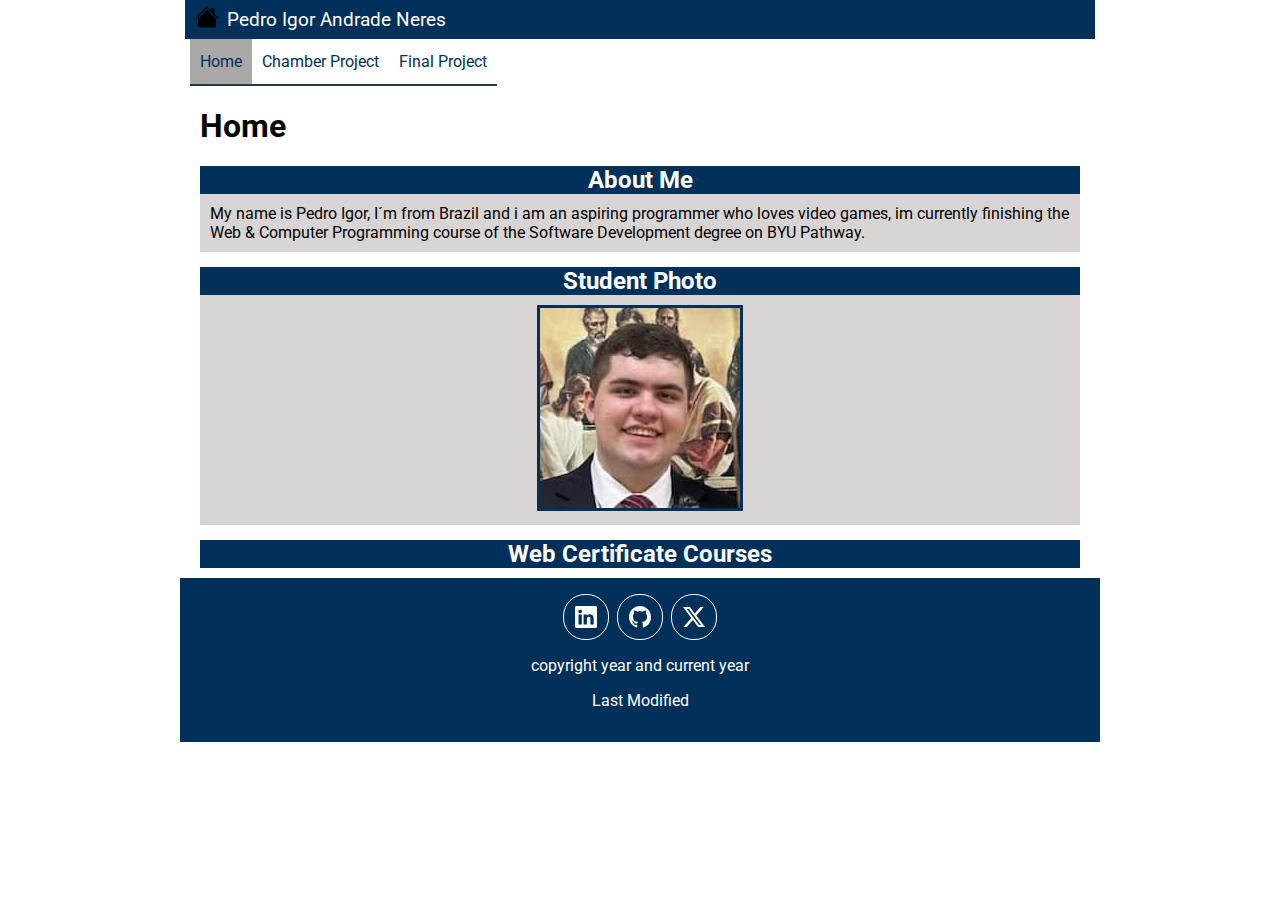
<file: index.html>
<!DOCTYPE html>
<html lang="en">
<head>
    <meta charset="UTF-8">
    <meta name="viewport" content="width=device-width, initial-scale=1.0">
    <link rel="stylesheet" href="styles/small.css">
    <link rel="stylesheet" href="styles/larger.css">
    <script src="scripts/navigation.js" defer></script>
    <title>Home Page</title>
    <meta name="description" content="WDD231 | Web Frontend Development I | Course Home Page">
    <meta name="author" content="Pedro Igor Andrade Neres">
    <link rel="preconnect" href="https://fonts.googleapis.com">
    <link rel="preconnect" href="https://fonts.gstatic.com" crossorigin>
    <link href="https://fonts.googleapis.com/css2?family=Roboto&display=swap" rel="stylesheet">
</head>
<body>
    <header>
        <img src="images/house-logo.svg" alt="House Logo" width="500" height="500">
        <span>Pedro Igor Andrade Neres</span>
        <button id="ham-btn" class="hamburger"></button>
    </header>
    <nav id="nav-bar" class="navigation">
        <ul>
            <li class="current"><a href="#">Home</a></li>
            <li><a href="#">Chamber Project</a></li>
            <li><a href="#">Final Project</a></li>
        </ul>
    </nav>
    <main>
        <h1>Home</h1>
        <section class="about">
            <h2>About Me</h2>
            <p>My name is Pedro Igor, I´m from Brazil and i am an aspiring programmer who loves video games, im currently finishing the
            Web & Computer Programming course of the Software Development degree on BYU Pathway.</p>
        </section>
        <section class="student-photo">
            <h2>Student Photo</h2>
            <div>
            <img src="images/profile.webp" alt="Student Photo" width="200" height="200">
            </div>
        </section>
        <section class="courses">
            <h2>Web Certificate Courses</h2>
        </section>
    </main>
    <footer>
        <div class="social">
            <a href="https://www.linkedin.com/" target="_blank"><img src="images/linkedin.svg" alt="Linkedin logo" width="16" height="16"></a>
            <a href="https://github.com/Igor2games" target="_blank"><img src="images/github.svg" alt="github logo" width="16" height="16"></a>
            <a href="https://x.com/" target="_blank"><img src="images/twitter-x.svg" alt="Twitter X" width="16" height="16"></a>
        </div>
        <p>copyright year and current year</p>
        <p>Last Modified</p>
    </footer>
</body>
</html>
</file>
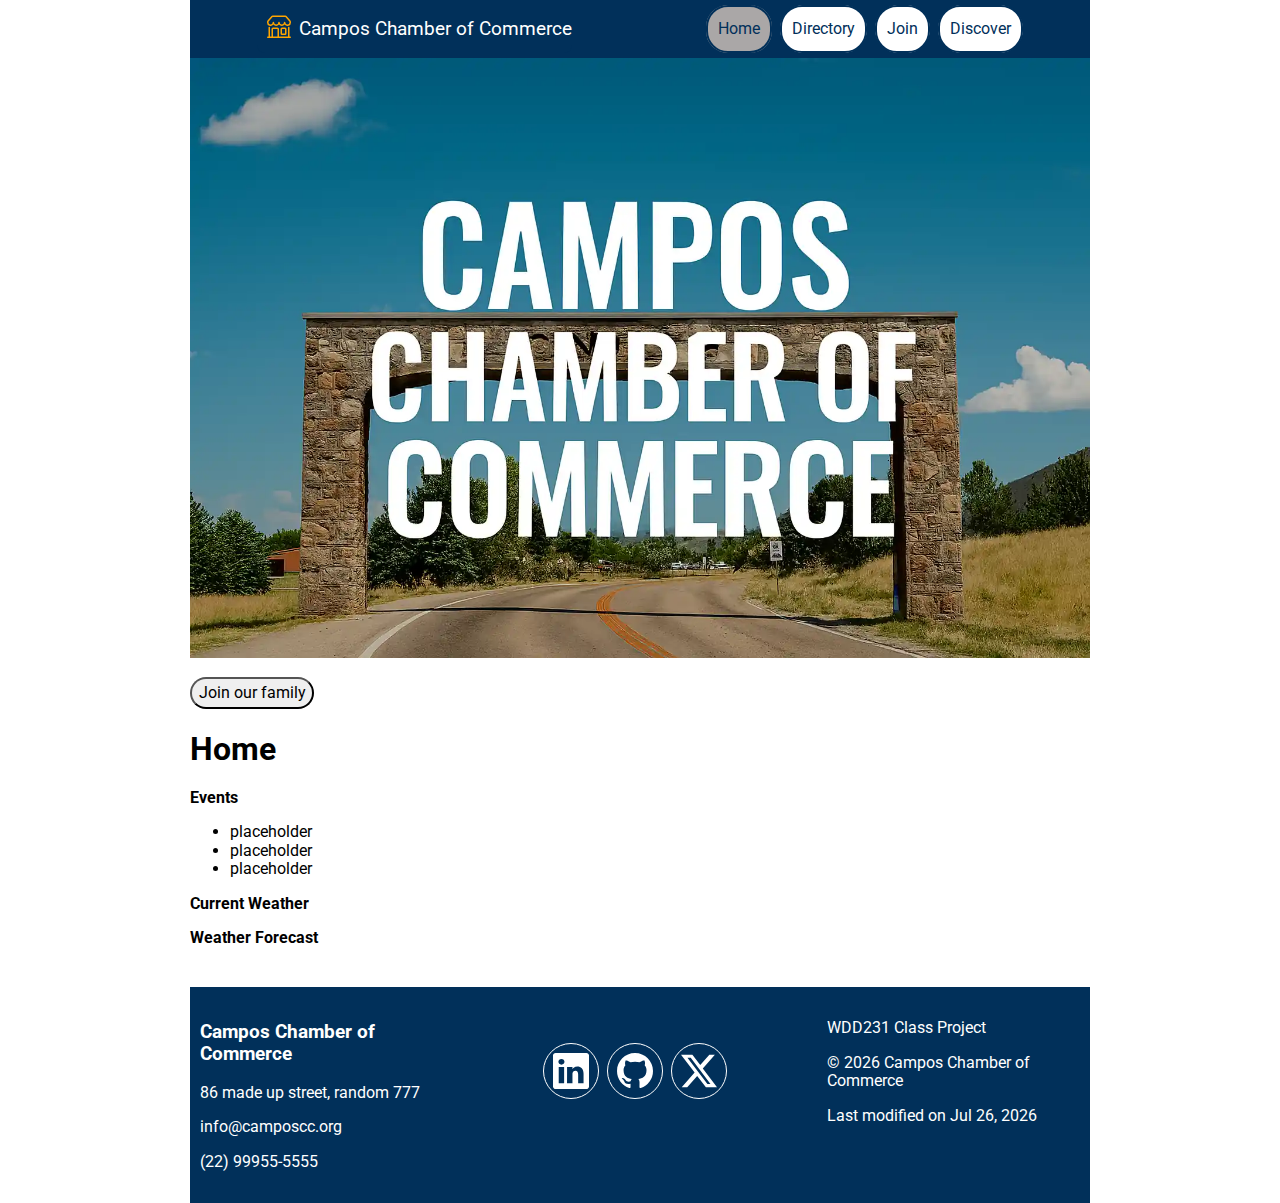
<file: chamber/index.html>
<!DOCTYPE html>
<html lang="en">

<head>
    <meta charset="UTF-8">
    <meta name="viewport" content="width=device-width, initial-scale=1.0">
    <link rel="stylesheet" href="styles/normalize.css">
    <link rel="stylesheet" href="styles/small.css">
    <link rel="stylesheet" href="styles/larger.css">
    <link rel="icon" href="images/favicon.ico">
    <script src="scripts/navigation.js" defer></script>
    <script src="scripts/getdates.js" defer></script>
    <script src="scripts/members.js" defer></script>
    <title>Campos Chamber of Commerce Home</title>
    <meta name="description" content="WDD231 | Web Frontend Development I | Chamber Home Page">
    <meta name="author" content="Pedro Igor Andrade Neres">
    <link rel="preconnect" href="https://fonts.googleapis.com">
    <link rel="preconnect" href="https://fonts.gstatic.com" crossorigin>
    <link href="https://fonts.googleapis.com/css2?family=Roboto&display=swap" rel="stylesheet">
    <meta property="og:title" content="Campos Chamber Home Page">
    <meta property="og:description" content="The Chamber Home Page for the WDD 231 Course.">
    <meta property="og:image" content="https://Igor2games.github.io/wdd231/chamber/images/sharing-logo.webp">
    <meta property="og:url" content="https://igor2games.github.io/wdd231/index.html">
</head>

<body>
    <div class="large-header">
    <header>
        <img src="images/shop.svg" alt="House Logo" width="500" height="500">
        <span>Campos Chamber of Commerce</span>
        <button id="ham-btn" class="hamburger"></button>
    </header>
    <nav id="nav-bar" class="navigation">
        <ul>
            <li class="current"><a href="#">Home</a></li>
            <li class><a href="#">Directory</a></li>
            <li><a href="#">Join</a></li>
            <li><a href="#">Discover</a></li>
        </ul>
    </nav>
    </div>
    <main class="home-main">
        <img class="hero" src="images/hero.webp" alt="Hero Image">
        <button id="join" class="join">Join our family <a href="join.html"></a></button>
        <h1>Home</h1>
        <div class="home-grid1">
            <div class="events">
                <h2>Events</h2>
                <ul class="events">
                    <li>placeholder</li>
                    <li>placeholder</li>
                    <li>placeholder</li>
                </ul>
            </div>
            <div class="current-weather">
                <h2>Current Weather</h2>
                <p id="temp"></p>
                <p id="weather"></p>
                <p id="high"></p>
                <p id="low"></p>
                <p id="humidity"></p>
                <p id="sunrise"></p>
                <p id="sunset"></p>
            </div>
            <div class="weather-forecast">
                <h2>Weather Forecast</h2>
                <p id="today"></p>
                <p id="tommorow"></p>
                <p id="after"></p>
            </div>   
        </div>
        <article id="business-cards" class="business-grid"></article>
    </main>
    <footer>
        <div>
            <h3>Campos Chamber of Commerce</h3>
            <p>86 made up street, random 777</p>
            <p>info@camposcc.org</p>
            <p>(22) 99955-5555</p>
        </div>
        <div class="social">
            <a href="https://www.linkedin.com/" target="_blank"><img src="images/linkedin.svg" alt="Linkedin logo"
                    width="16" height="16"></a>
            <a href="https://github.com/Igor2games" target="_blank"><img src="images/github.svg" alt="github logo"
                    width="16" height="16"></a>
            <a href="https://x.com/" target="_blank"><img src="images/twitter-x.svg" alt="Twitter X" width="16"
                    height="16"></a>
        </div>
        <div>
            <p>WDD231 Class Project</p>
            <p> &copy; <span id="currentyear"></span> Campos Chamber of Commerce</p>
            <p id="lastModified"></p>
        </div>    
    </footer>
</body>

</html>
</file>
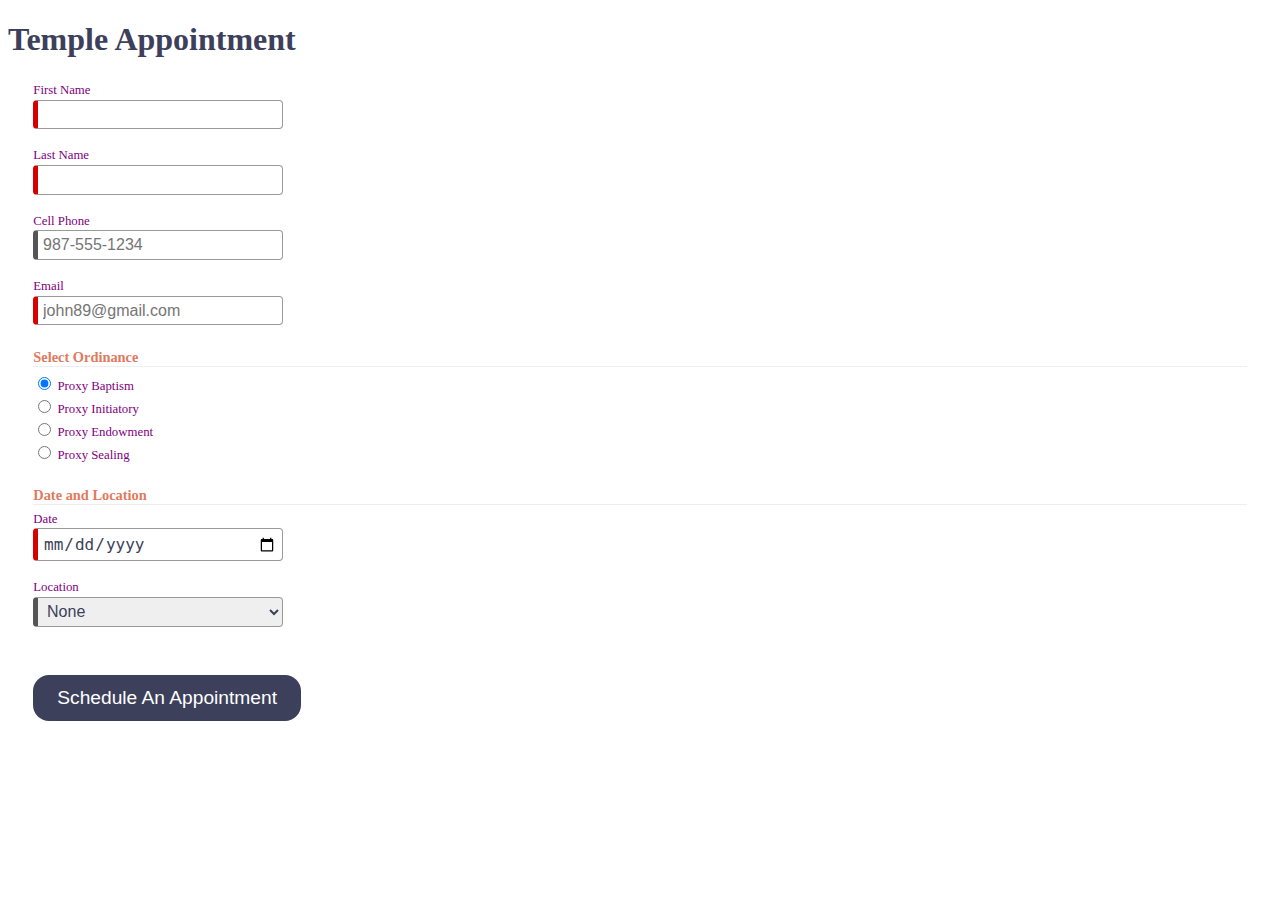
<file: startHere/index.html>
<!DOCTYPE html>
<html lang="en">

<head>
  <meta charset="UTF-8">
  <meta name="viewport" content="width=device-width, initial-scale=1.0">
  <meta name="description" content="Web Lab Start File">
  <meta name="author" content="Paul Cheney">

  <link rel="stylesheet" href="styles/small.css">
  <link rel="stylesheet" href="styles/large.css">

  <title>Web Lab Start File</title>
</head>

<body>

  <main>
    <h1>Temple Appointment</h1>

    <form method="GET" action="thanks.html" class="designOne">
      <label>First Name <input type="text" name="first" required autocomplete="given-name" title="Your First Name"></label>
        <label>Last Name <input type="text" name="last" required autocomplete="family-name" title="Your Last Name"></label>
        <label>Cell Phone <input type="tel" name="phone"  autocomplete="tel" title="A Phone Number with dashes" placeholder="987-555-1234" ></label>
        <label>Email <input type="email" name="email" required placeholder="john89@gmail.com"  title="Your Email" autocomplete="email"></label>
  

        <h3>Select Ordinance</h3>
        <label><input type="radio" name="ordinance" value="Baptism" checked> Proxy Baptism</label>
        <label><input type="radio" name="ordinance" value="Initiatory"> Proxy Initiatory</label>
        <label><input type="radio" name="ordinance" value="Endowment"> Proxy Endowment</label>
        <label><input type="radio" name="ordinance" value="Sealing"> Proxy Sealing</label>

        
        <h3>Date and Location</h3>
        <label>Date <input type="date" name="date" required></label>

        <label>Location
          <select name="location" required>
            <option value="">None</option>
            <option value="Payson">Payson</option>
            <option value="Orem">Orem</option>
            <option value="Provo City Center">Provo City Center</option>
        </label>

        <input type="submit" value="Schedule An Appointment">
    </form>

    
  </main>

</body>
</html>
</file>
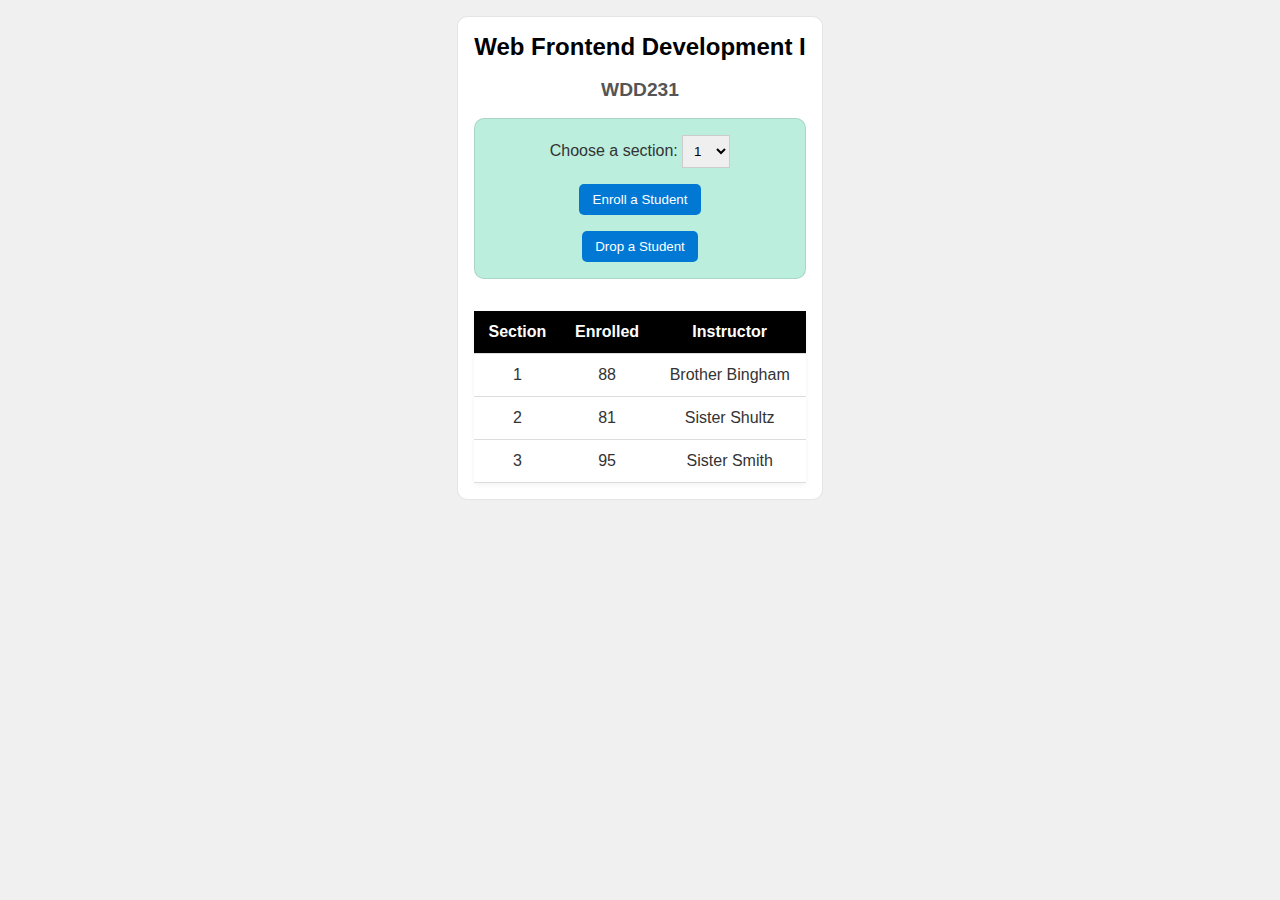
<file: modules.html>
<!DOCTYPE html>
<html lang="en">

<head>
    <meta charset="UTF-8">
    <meta name="viewport" content="width=device-width, initial-scale=1.0">
    <title>Modules Example: Course and Sections</title>
    <link rel="stylesheet" href="styles/modules.css">
    <script type="module" src="scripts/modules.mjs"></script>
</head>

<body>
    <main>
        <h1 id="courseName"></h1>
        <h2 id="courseCode"></h2>

        <div id="enrollment">
            <label for="sectionNumber">Choose a section:</label>
            <select id="sectionNumber">
                <option value="0" disabled selected>--</option>
            </select>
            <button id="enrollStudent">Enroll a Student</button>
            <button id="dropStudent">Drop a Student</button>
        </div>

        <table>
            <thead>
                <tr>
                    <th>Section</th>
                    <th>Enrolled</th>
                    <th>Instructor</th>
                </tr>
            </thead>
            <tbody id="sections"></tbody>
        </table>
    </main>
</body>

</html>
</file>
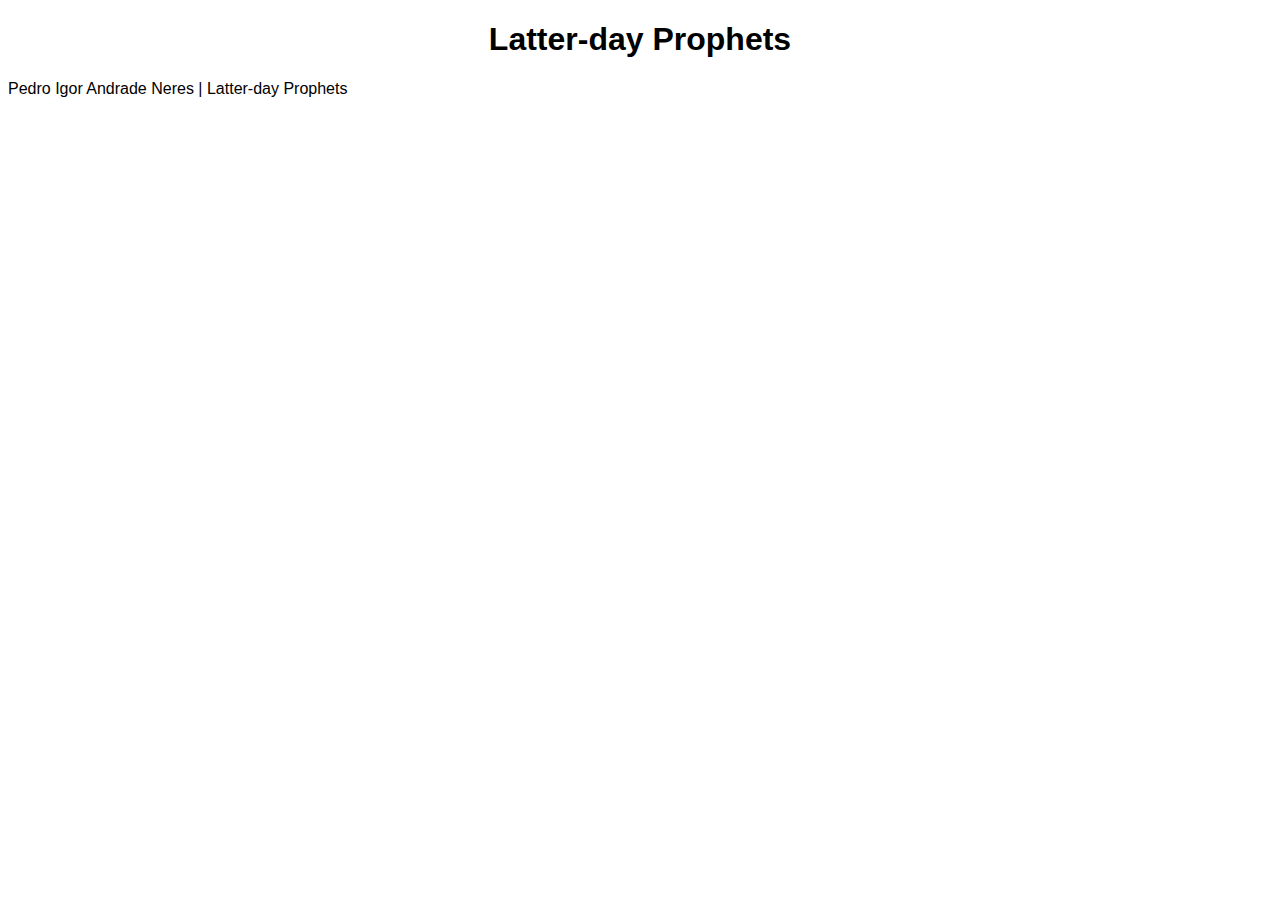
<file: prophets.html>
<!DOCTYPE html>
<html lang="en">
<head>
    <meta charset="UTF-8">
    <meta name="viewport" content="width=device-width, initial-scale=1.0">
    <link rel="stylesheet" href="styles/prophets.css">
    <script src="scripts/prophets.js" defer></script>
    <title>Prophets</title>
</head>
<body>
    <header>
        <h1>Latter-day Prophets</h1>
    </header>
    <main>
        <div id="cards"></div>
    </main>
    <footer>
        Pedro Igor Andrade Neres | Latter-day Prophets
    </footer>
</body>
</html>
</file>
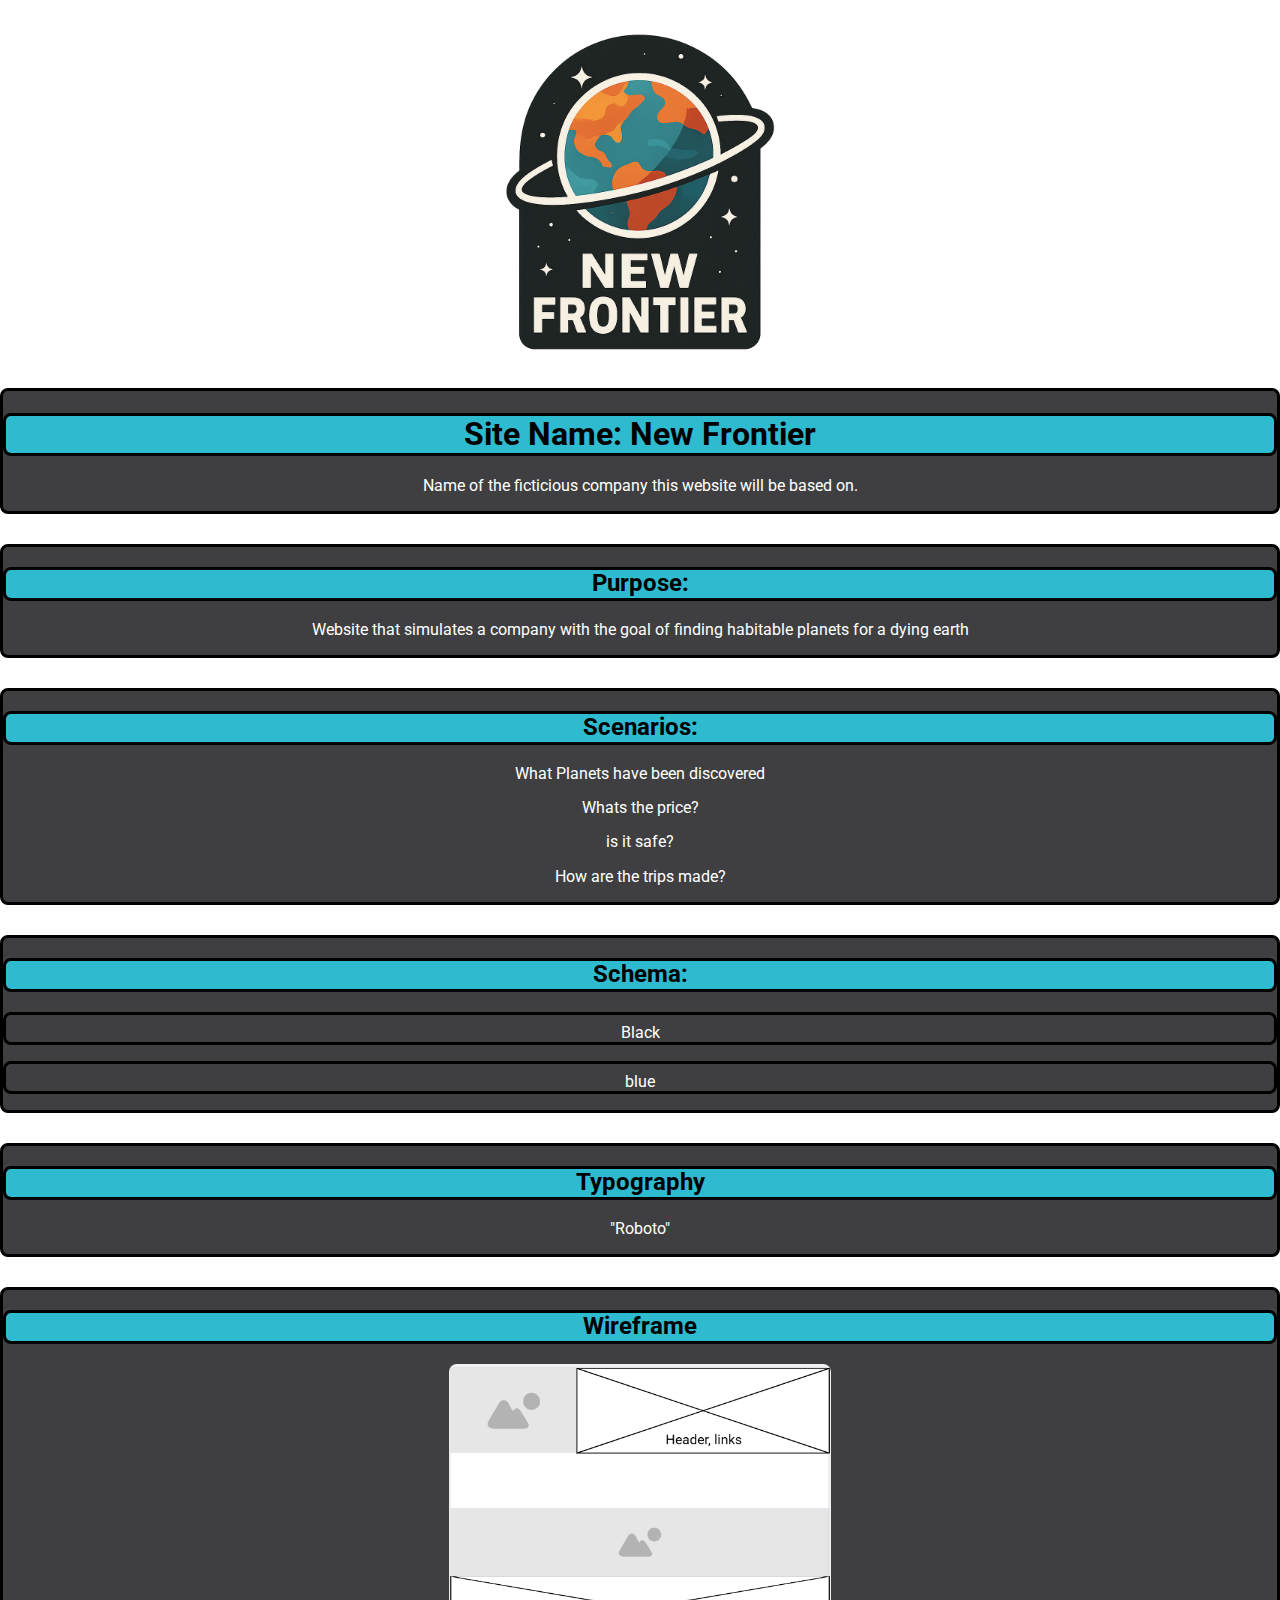
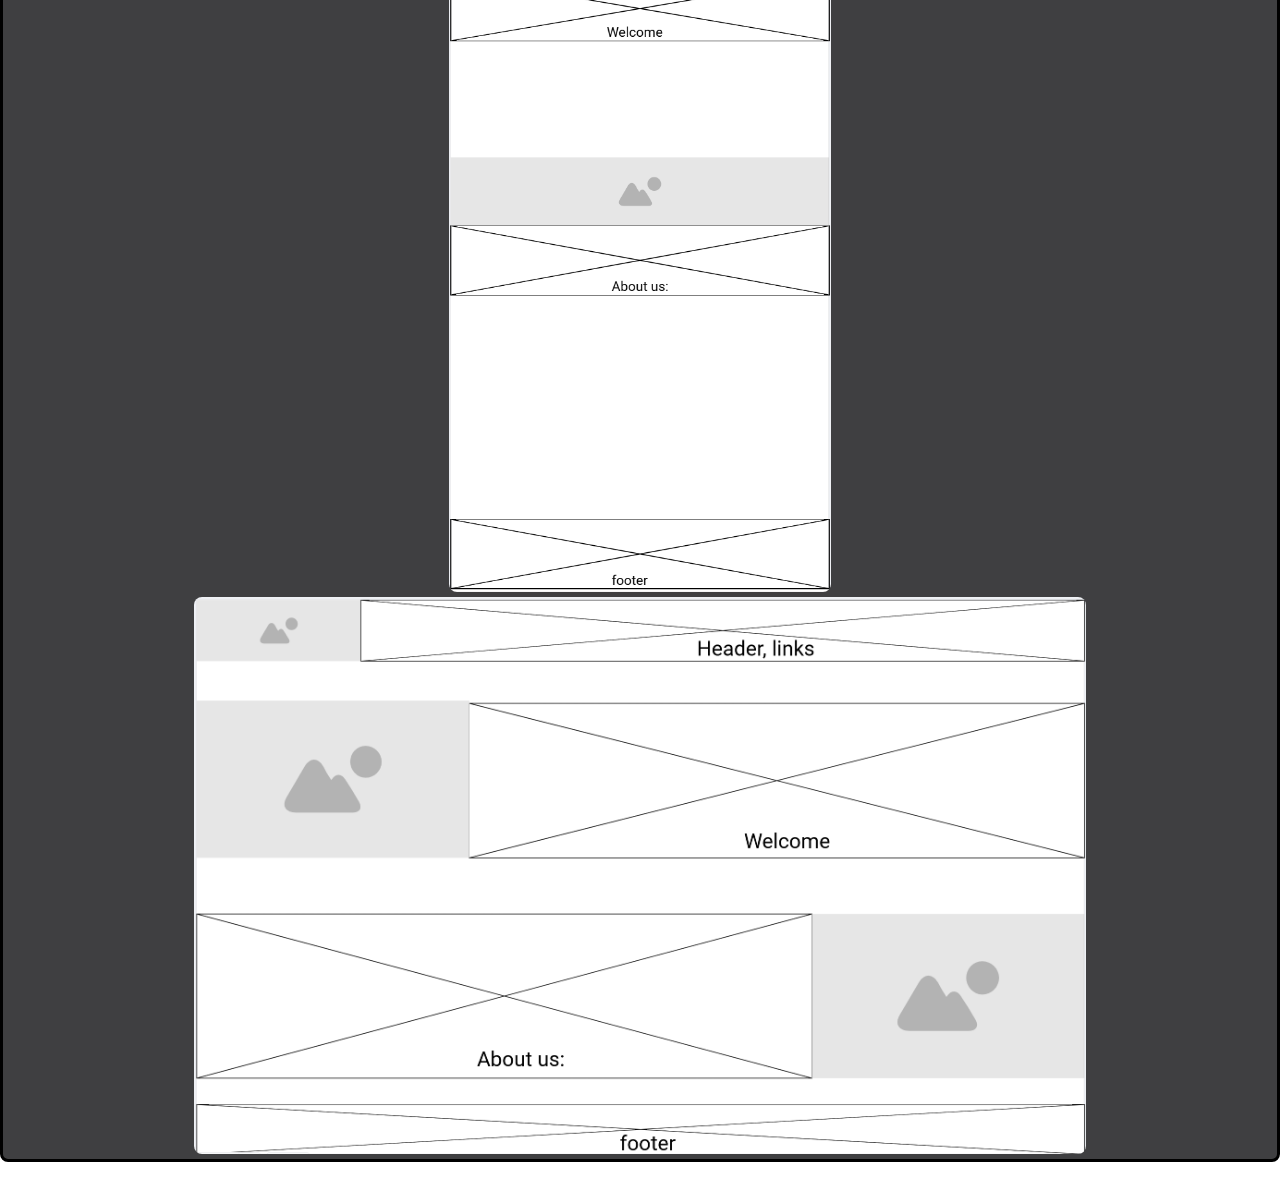
<file: siteplan.html>
<!DOCTYPE html>
<html lang="en">
<head>
    <link rel="stylesheet" href="styles/siteplan.css">
    <link rel="stylesheet" href="styles/normalize.css">
    <meta charset="UTF-8">
    <meta name="viewport" content="width=device-width, initial-scale=1.0">
    <title>WDD 231 | Web Frontend Development | Pedro Igor Andrade Neres</title>
    <meta name="description" content="WDD 231 | Web Frontend Development | Pedro Igor Andrade Neres">
    <meta name="author" content="Pedro Igor Andrade Neres">
    <link rel="preconnect" href="https://fonts.googleapis.com">
    <link rel="preconnect" href="https://fonts.gstatic.com" crossorigin>
    <link href="https://fonts.googleapis.com/css2?family=Roboto&display=swap" rel="stylesheet">
</head>
<body>
    <Header>

    </Header>
    <Main>
        <img src="images/frontier_logo.png" alt="logo" loading="lazy">
        <div>
            <h1>Site Name: New Frontier</h1>
            <p>Name of the ficticious company this website will be based on.</p>
        </div>
        <div>
            <h2>Purpose:</h2>
            <p>Website that simulates a company with the goal of finding habitable planets for a dying earth</p>
        </div>
        <div>
        <h2>Scenarios:</h2>
        <p>What Planets have been discovered</p>
        <p>Whats the price?</p>
        <p>is it safe?</p>
        <p>How are the trips made?</p>
        </div>
        <div class="schema">
            <h2>Schema:</h2>
            <p class="black">Black</p>
            <p class="blue">blue</p>
        </div>
        <div>
            <h2>Typography</h2>
            <p>"Roboto"</p>
        </div>
        <div>
            <h2>Wireframe</h2>
            <img src="images/wireframe_mobile.png" alt="mobile" loading="lazy">
            <img class="desktop" src="images/wireframe_desktop.png" alt="mobile" loading="lazy">
        </div>
    </Main>
</body>
</html>
</file>
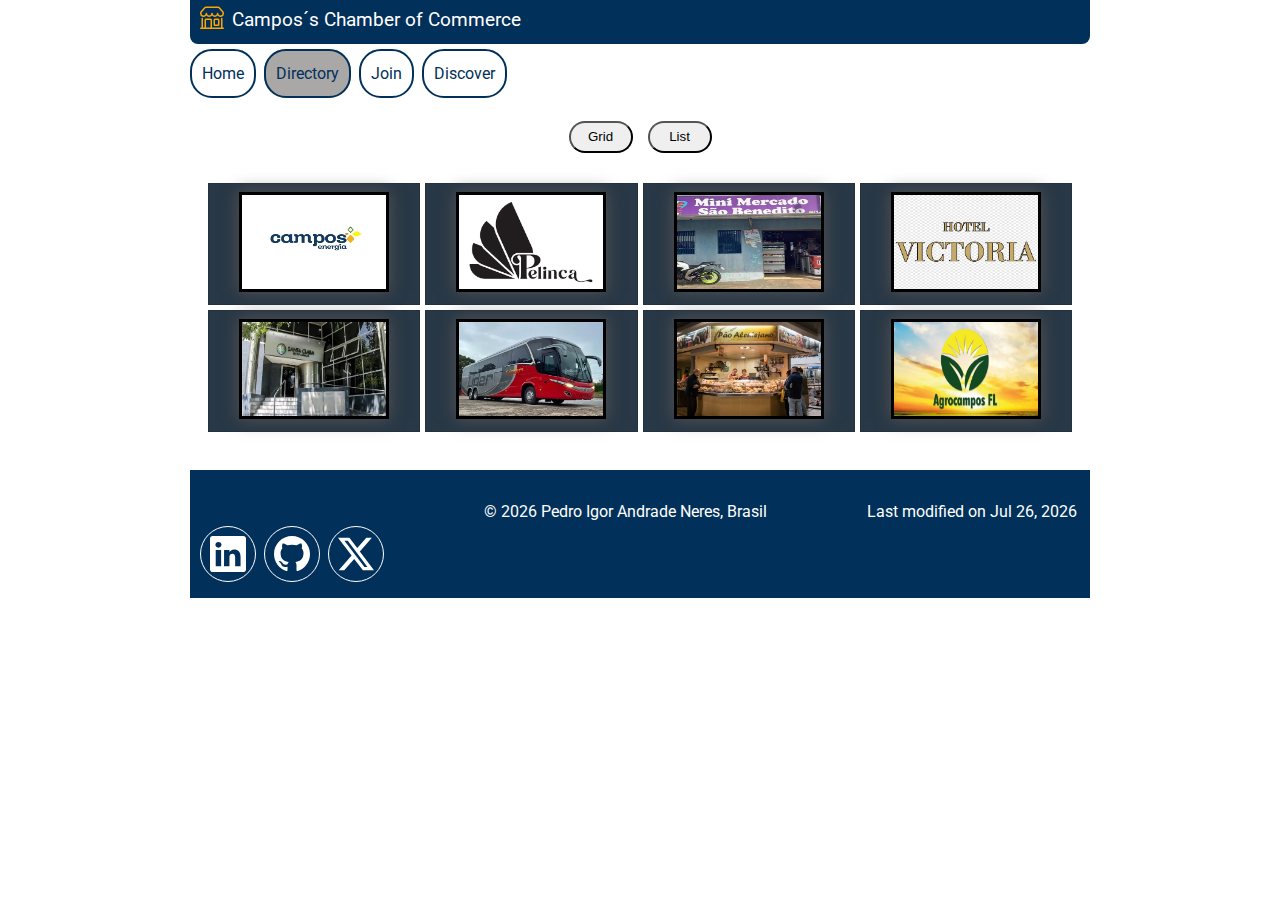
<file: chamber/directory.html>
<!DOCTYPE html>
<html lang="en">

<head>
    <meta charset="UTF-8">
    <meta name="viewport" content="width=device-width, initial-scale=1.0">
    <link rel="stylesheet" href="styles/small.css">
    <link rel="stylesheet" href="styles/larger.css">
    <link rel="icon" href="favicon.ico">
    <script src="scripts/navigation.js" defer></script>
    <script src="scripts/getdates.js" defer></script>
    <script src="scripts/members.js" defer></script>
    <title>Directory</title>
    <meta name="description" content="WDD231 | Web Frontend Development I | Chamber Directory Page">
    <meta name="author" content="Pedro Igor Andrade Neres">
    <link rel="preconnect" href="https://fonts.googleapis.com">
    <link rel="preconnect" href="https://fonts.gstatic.com" crossorigin>
    <link href="https://fonts.googleapis.com/css2?family=Roboto&display=swap" rel="stylesheet">
    <meta property="og:title" content="Chamber Directory Page">
    <meta property="og:description" content="The Chamber Directory Page for the WDD 231 Course.">
    <meta property="og:image" content="images/shop.svg">
    <meta property="og:url" content="https://igor2games.github.io/wdd231/index.html">
</head>

<body>
    <header>
        <img src="images/shop.svg" alt="House Logo" width="500" height="500">
        <span>Campos´s Chamber of Commerce</span>
        <button id="ham-btn" class="hamburger"></button>
    </header>
    <nav id="nav-bar" class="navigation">
        <ul>
            <li><a href="#">Home</a></li>
            <li class="current"><a href="#">Directory</a></li>
            <li><a href="#">Join</a></li>
            <li><a href="#">Discover</a></li>
        </ul>
    </nav>
    <main>
        <div class="menu">
            <button id="grid">Grid</button>
            <button id="list">List</button>
        </div>
        <article id="cards" class="grid"></article>
    </main>
    <footer>
        <div class="social">
            <a href="https://www.linkedin.com/" target="_blank"><img src="images/linkedin.svg" alt="Linkedin logo"
                    width="16" height="16"></a>
            <a href="https://github.com/Igor2games" target="_blank"><img src="images/github.svg" alt="github logo"
                    width="16" height="16"></a>
            <a href="https://x.com/" target="_blank"><img src="images/twitter-x.svg" alt="Twitter X" width="16"
                    height="16"></a>
        </div>
        <p> &copy; <span id="currentyear"></span> Pedro Igor Andrade Neres, Brasil</p>
        <p id="lastModified"></p>
    </footer>
</body>

</html>
</file>
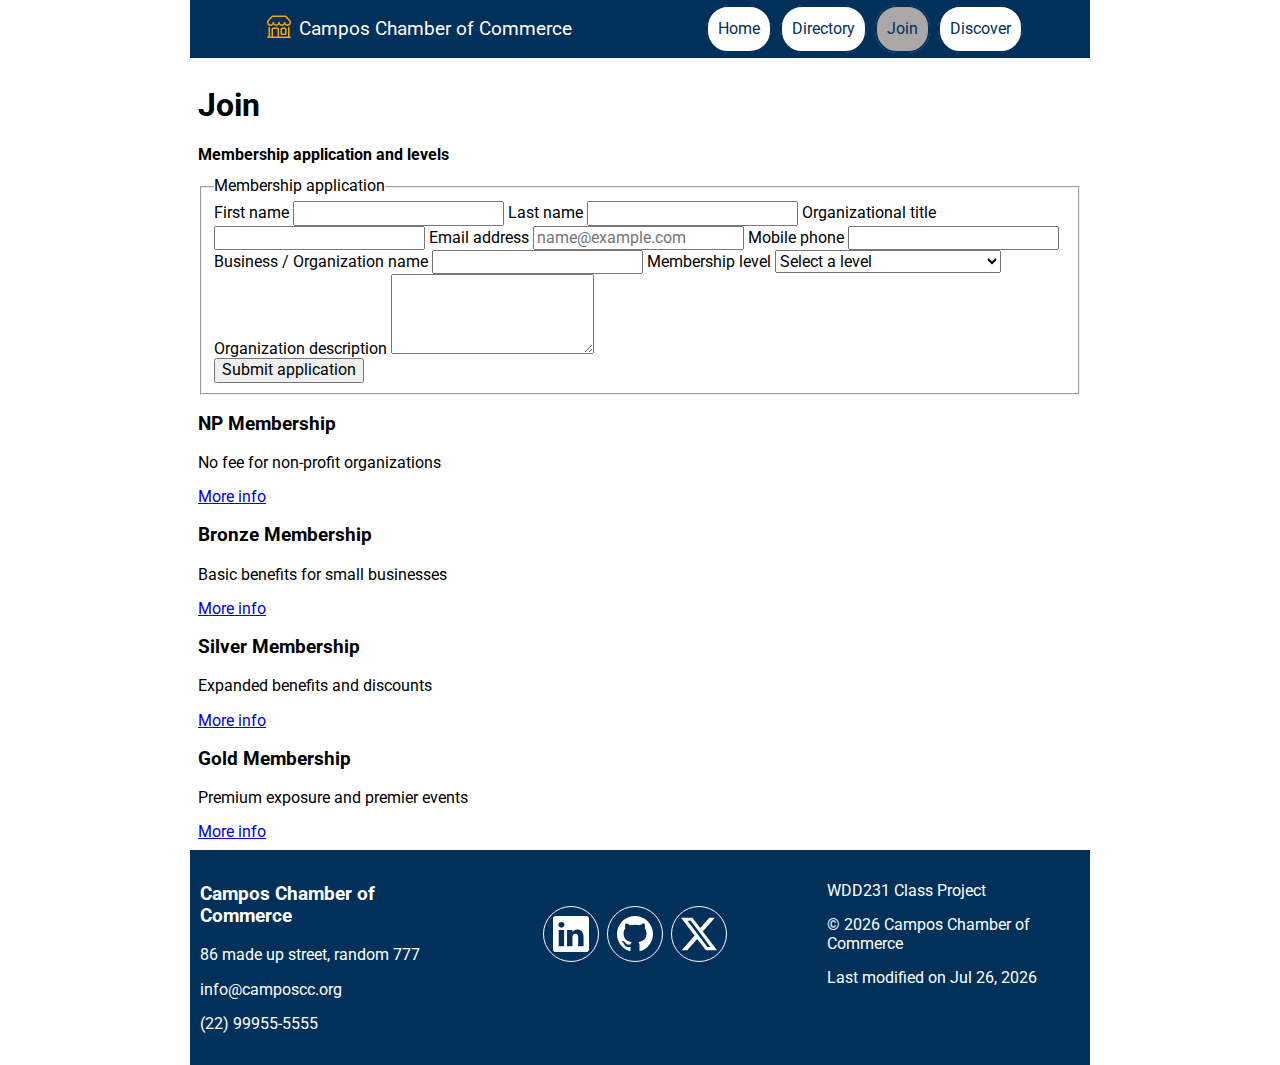
<file: chamber/join.html>
<!DOCTYPE html>
<html lang="en">

<head>
    <meta charset="UTF-8">
    <meta name="viewport" content="width=device-width, initial-scale=1.0">
    <link rel="stylesheet" href="styles/normalize.css">
    <link rel="stylesheet" href="styles/small.css">
    <link rel="stylesheet" href="styles/larger.css">
    <link rel="icon" href="images/favicon.ico">
    <script src="scripts/navigation.js" defer></script>
    <script src="scripts/getdates.js" defer></script>
    <script src="scripts/join.js" defer></script>
    <title>Campos Chamber of Commerce Join</title>
    <meta name="description" content="WDD231 | Web Frontend Development I | Chamber Join Page">
    <meta name="author" content="Pedro Igor Andrade Neres">
    <link rel="preconnect" href="https://fonts.googleapis.com">
    <link rel="preconnect" href="https://fonts.gstatic.com" crossorigin>
    <link href="https://fonts.googleapis.com/css2?family=Roboto&display=swap" rel="stylesheet">
    <meta property="og:title" content="Campos Chamber Join and Application Page for any aspiring businesses">
    <meta property="og:description" content="The Chamber Join Application Page for the WDD 231 Course.">
    <meta property="og:image" content="https://Igor2games.github.io/wdd231/chamber/images/sharing-logo.webp">
    <meta property="og:url" content="https://igor2games.github.io/wdd231/index.html">
</head>

<body>
    <div class="large-header">
        <header>
            <img src="images/shop.svg" alt="House Logo" width="500" height="500">
            <span>Campos Chamber of Commerce</span>
            <button id="ham-btn" class="hamburger"></button>
        </header>
        <nav id="nav-bar" class="navigation">
            <ul>
                <li class><a href="index.html">Home</a></li>
                <li class><a href="directory.html">Directory</a></li>
                <li class="current"><a href="join.html">Join</a></li>
                <li><a href="#">Discover</a></li>
            </ul>
        </nav>
    </div>

    <main class="container" id="main">
        <h1>Join</h1>

        <section class="form-and-cards" aria-labelledby="membership-heading">
            <h2 id="membership-heading" class="visually-hidden">Membership application and levels</h2>

            <form id="joinForm" method="get" action="thankyou.html" autocomplete="on" novalidate>
                <fieldset>
                    <legend>Membership application</legend>

                    <label>
                        <span class="label-text">First name</span>
                        <input type="text" name="first" id="first" title="Applicant first name" required
                            autocomplete="given-name">
                    </label>

                    <label>
                        <span class="label-text">Last name</span>
                        <input type="text" name="last" id="last" title="Applicant last name" required
                            autocomplete="family-name">
                    </label>

                    <label>
                        <span class="label-text">Organizational title</span>
                        <input type="text" name="orgtitle" id="orgtitle" title="Applicant organizational title"
                            autocomplete="organization-title" pattern="^[A-Za-z\-\s]{7,}$">
                    </label>

                    <label>
                        <span class="label-text">Email address</span>
                        <input type="email" name="email" id="email" title="Applicant email address" required
                            autocomplete="email" placeholder="name@example.com">
                    </label>

                    <label>
                        <span class="label-text">Mobile phone</span>
                        <input type="tel" name="mobile" id="mobile" title="Applicant mobile phone" required
                            autocomplete="tel" inputmode="tel">
                    </label>

                    <label>
                        <span class="label-text">Business / Organization name</span>
                        <input type="text" name="organization" id="organization" title="Business or organization name"
                            required autocomplete="organization">
                    </label>

                    <label>
                        <span class="label-text">Membership level</span>
                        <select name="level" id="level" title="Select membership level" required>
                            <option value="" disabled selected>Select a level</option>
                            <option value="np">NP Membership (np)</option>
                            <option value="bronze">Bronze Membership (bronze)</option>
                            <option value="silver">Silver Membership (silver)</option>
                            <option value="gold">Gold Membership (gold)</option>
                        </select>
                    </label>

                    <label>
                        <span class="label-text">Organization description</span>
                        <textarea name="description" id="description" title="Description of your organization"
                            rows="4"></textarea>
                    </label>

                    <input type="hidden" name="timestamp" id="timestamp">

                    <div class="form-actions">
                        <input type="submit" value="Submit application">
                    </div>
                </fieldset>
            </form>

            <aside class="membership-cards" aria-label="Membership levels">
                <div class="cards-inner" id="cardsInner">
                    <article class="card card-np" tabindex="0" aria-labelledby="np-title">
                        <h3 id="np-title">NP Membership</h3>
                        <p>No fee for non-profit organizations</p>
                        <a href="#" class="open-modal" data-modal="modal-np">More info</a>
                    </article>

                    <article class="card card-bronze" tabindex="0" aria-labelledby="bronze-title">
                        <h3 id="bronze-title">Bronze Membership</h3>
                        <p>Basic benefits for small businesses</p>
                        <a href="#" class="open-modal" data-modal="modal-bronze">More info</a>
                    </article>

                    <article class="card card-silver" tabindex="0" aria-labelledby="silver-title">
                        <h3 id="silver-title">Silver Membership</h3>
                        <p>Expanded benefits and discounts</p>
                        <a href="#" class="open-modal" data-modal="modal-silver">More info</a>
                    </article>

                    <article class="card card-gold" tabindex="0" aria-labelledby="gold-title">
                        <h3 id="gold-title">Gold Membership</h3>
                        <p>Premium exposure and premier events</p>
                        <a href="#" class="open-modal" data-modal="modal-gold">More info</a>
                    </article>
                </div>
            </aside>
        </section>

        <!-- dialogs using native <dialog> and ::backdrop -->
        <dialog id="modal-np" aria-labelledby="modal-np-title">
            <div class="modal-content" role="document">
                <button class="close-modal" aria-label="Close NP details">&times;</button>
                <h2 id="modal-np-title">NP Membership benefits</h2>
                <ul>
                    <li>Waived membership fee</li>
                    <li>Access to non-profit networking events</li>
                    <li>Listing in member directory</li>
                </ul>
            </div>
        </dialog>

        <dialog id="modal-bronze" aria-labelledby="modal-bronze-title">
            <div class="modal-content" role="document">
                <button class="close-modal" aria-label="Close Bronze details">&times;</button>
                <h2 id="modal-bronze-title">Bronze Membership benefits</h2>
                <ul>
                    <li>Event invitations</li>
                    <li>Member-only newsletter</li>
                    <li>Basic listing on website</li>
                </ul>
            </div>
        </dialog>

        <dialog id="modal-silver" aria-labelledby="modal-silver-title">
            <div class="modal-content" role="document">
                <button class="close-modal" aria-label="Close Silver details">&times;</button>
                <h2 id="modal-silver-title">Silver Membership benefits</h2>
                <ul>
                    <li>Discounted training & events</li>
                    <li>Featured spot in member directory</li>
                    <li>Social media spotlight</li>
                </ul>
            </div>
        </dialog>

        <dialog id="modal-gold" aria-labelledby="modal-gold-title">
            <div class="modal-content" role="document">
                <button class="close-modal" aria-label="Close Gold details">&times;</button>
                <h2 id="modal-gold-title">Gold Membership benefits</h2>
                <ul>
                    <li>Premium homepage spotlight</li>
                    <li>Complimentary event booths</li>
                    <li>Priority invitations and advertising</li>
                </ul>
            </div>
        </dialog>

    </main>

    <footer>
        <div>
            <h3>Campos Chamber of Commerce</h3>
            <p>86 made up street, random 777</p>
            <p>info@camposcc.org</p>
            <p>(22) 99955-5555</p>
        </div>
        <div class="social">
            <a href="https://www.linkedin.com/" target="_blank"><img src="images/linkedin.svg" alt="Linkedin logo"
                    width="16" height="16"></a>
            <a href="https://github.com/Igor2games" target="_blank"><img src="images/github.svg" alt="github logo"
                    width="16" height="16"></a>
            <a href="https://x.com/" target="_blank"><img src="images/twitter-x.svg" alt="Twitter X" width="16"
                    height="16"></a>
        </div>
        <div>
            <p>WDD231 Class Project</p>
            <p> &copy; <span id="currentyear"></span> Campos Chamber of Commerce</p>
            <p id="lastModified"></p>
        </div>
    </footer>
</body>

</html>
</file>
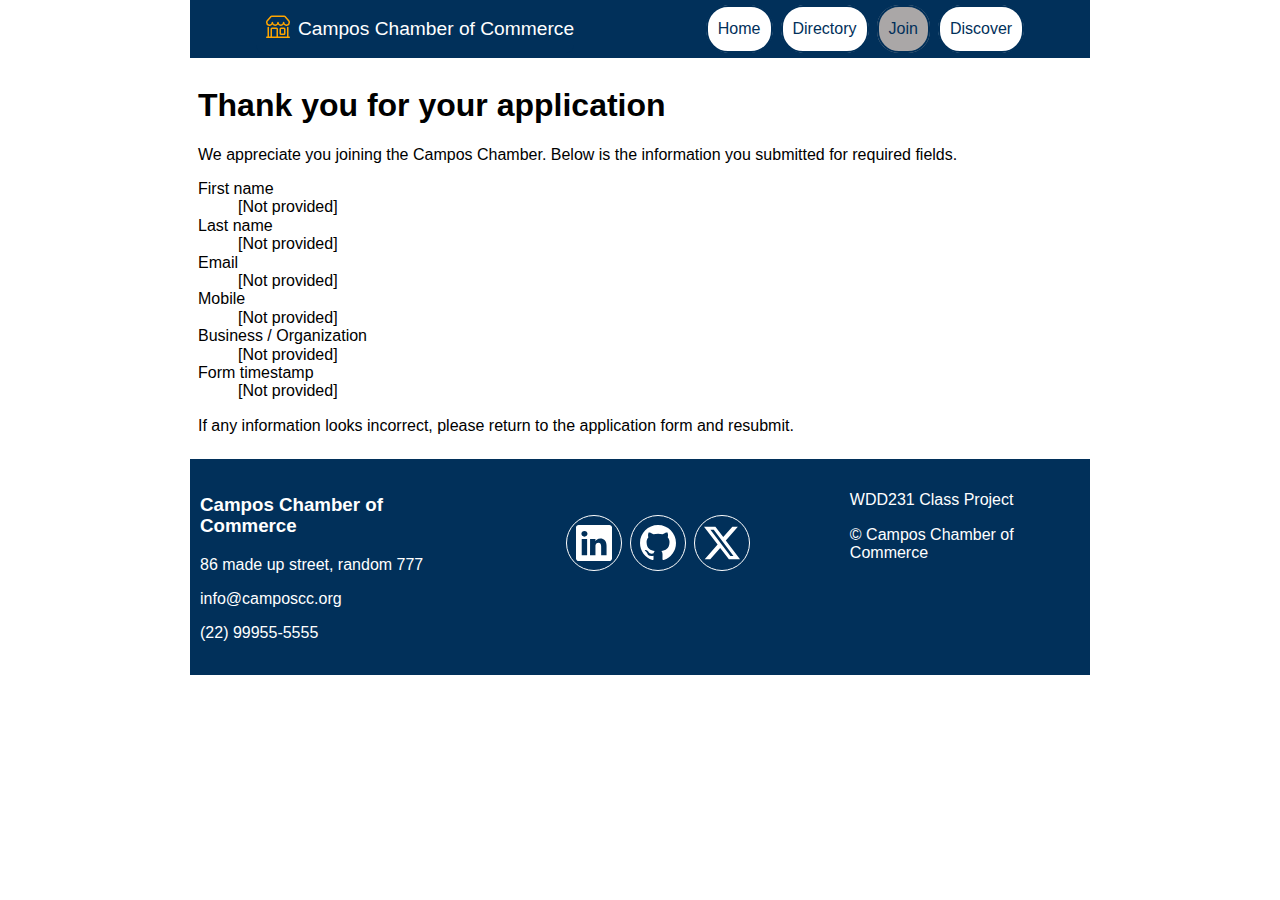
<file: chamber/thankyou.html>
<!doctype html>
<html lang="en">

<head>
    <meta charset="utf-8" />
    <meta name="viewport" content="width=device-width,initial-scale=1" />
    <title>Thank you — Campos Chamber</title>
    <link rel="stylesheet" href="styles/normalize.css">
    <link rel="stylesheet" href="styles/small.css">
    <link rel="stylesheet" href="styles/larger.css">
    <script src="scripts/thankyou.js" defer></script>
    <meta name="description" content="Thank you — Campos Chamber membership confirmation">
</head>
<body>
    <div class="large-header">
        <header>
            <img src="images/shop.svg" alt="House Logo" width="500" height="500">
            <span>Campos Chamber of Commerce</span>
            <button id="ham-btn" class="hamburger"></button>
        </header>
        <nav id="nav-bar" class="navigation">
            <ul>
                <li><a href="index.html">Home</a></li>
                <li><a href="directory.html">Directory</a></li>
                <li class="current"><a href="join.html">Join</a></li>
                <li><a href="#">Discover</a></li>
            </ul>
        </nav>
    </div>
    <main class="container" id="main">
        <h1>Thank you for your application</h1>
        <p>We appreciate you joining the Campos Chamber. Below is the information you submitted for required fields.</p>

        <section class="summary" aria-live="polite">
            <dl>
                <div class="row">
                    <dt>First name</dt>
                    <dd id="firstName">—</dd>
                </div>
                <div class="row">
                    <dt>Last name</dt>
                    <dd id="lastName">—</dd>
                </div>
                <div class="row">
                    <dt>Email</dt>
                    <dd id="emailAddress">—</dd>
                </div>
                <div class="row">
                    <dt>Mobile</dt>
                    <dd id="mobileNumber">—</dd>
                </div>
                <div class="row">
                    <dt>Business / Organization</dt>
                    <dd id="businessName">—</dd>
                </div>
                <div class="row">
                    <dt>Form timestamp</dt>
                    <dd id="ts">—</dd>
                </div>
            </dl>

            <p>If any information looks incorrect, please return to the application form and resubmit.</p>
        </section>
    </main>

    <footer>
        <div>
            <h3>Campos Chamber of Commerce</h3>
            <p>86 made up street, random 777</p>
            <p>info@camposcc.org</p>
            <p>(22) 99955-5555</p>
        </div>
        <div class="social">
            <a href="https://www.linkedin.com/" target="_blank"><img src="images/linkedin.svg" alt="Linkedin logo"
                    width="16" height="16"></a>
            <a href="https://github.com/Igor2games" target="_blank"><img src="images/github.svg" alt="github logo"
                    width="16" height="16"></a>
            <a href="https://x.com/" target="_blank"><img src="images/twitter-x.svg" alt="Twitter X" width="16"
                    height="16"></a>
        </div>
        <div>
            <p>WDD231 Class Project</p>
            <p> &copy; <span id="currentyear"></span> Campos Chamber of Commerce</p>
            <p id="lastModified"></p>
        </div>
    </footer>
</body>
</html>
</file>
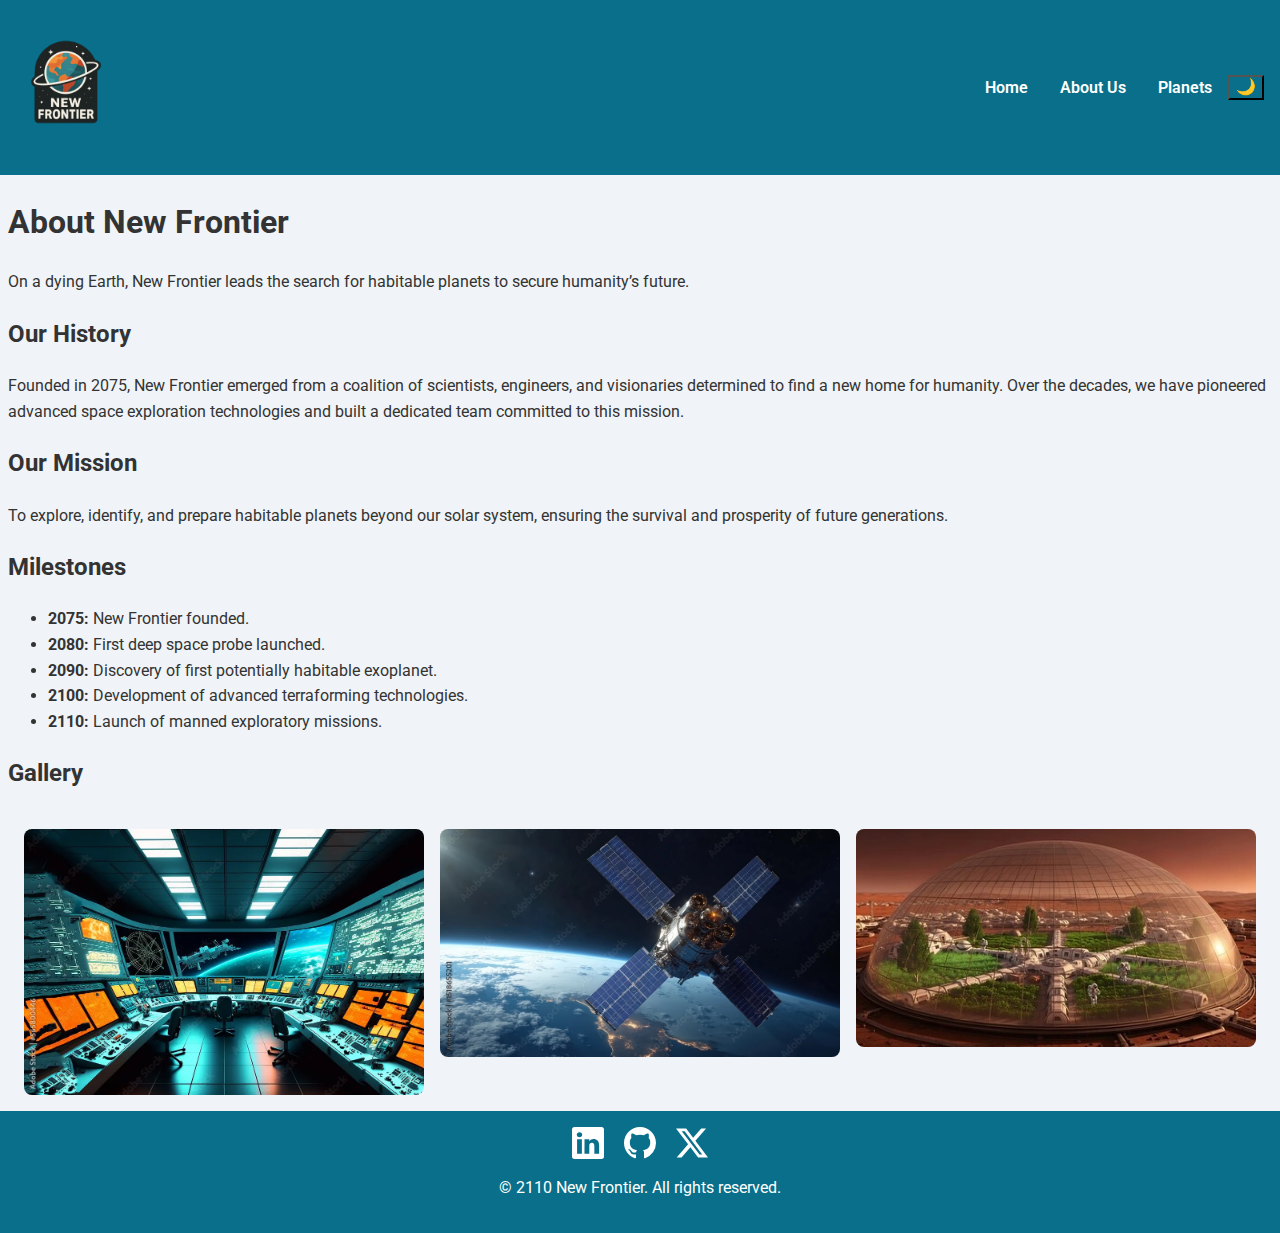
<file: final_project/about.html>
<!DOCTYPE html>
<html lang="en">

<head>
    <meta charset="UTF-8" />
    <meta name="viewport" content="width=device-width, initial-scale=1" />
    <title>New Frontier | About Us</title>
    <meta name="description" content="Learn about New Frontier's mission and history in exploring habitable planets." />
    <meta name="author" content="Pedro Igor Andrade Neres" />
    <meta name="theme-color" content="#0a6f8a" />
    <meta name="robots" content="index, follow" />

    <link rel="stylesheet" href="styles/normalize.css" />
    <link rel="stylesheet" href="styles/small.css" />
    <link rel="stylesheet" href="styles/larger.css" />

    <link rel="icon" href="images/favicon.ico" />
    <link rel="apple-touch-icon" href="images/apple-touch-icon.png" />

    <meta property="og:title" content="New Frontier - About Us" />
    <meta property="og:description" content="Discover the story and mission behind New Frontier." />
    <meta property="og:image" content="images/sharing-logo.webp" />
    <meta property="og:type" content="website" />
    <meta property="og:url" content="https://igor2games.github.io/wdd231/finalproject/about.html" />

    <meta name="twitter:card" content="summary_large_image" />
    <meta name="twitter:creator" content="@yourhandle" />

    <script src="scripts/navigation.js" defer></script>
    <script src="scripts/getdates.js" defer></script>
    <script type="module" src="scripts/about.js"></script>

    <link rel="preconnect" href="https://fonts.googleapis.com" />
    <link rel="preconnect" href="https://fonts.gstatic.com" crossorigin />
    <link href="https://fonts.googleapis.com/css2?family=Roboto&display=swap" rel="stylesheet" />
</head>

<body>
    <header>
        <nav class="main-nav" role="navigation" aria-label="Primary Navigation">
            <a href="index.html" class="logo" aria-label="New Frontier Home"><img src="images/frontier_logo.webp" alt="New Frontier" width="100" height="100"></a>
            <button class="menu-toggle" aria-controls="primary-menu" aria-expanded="false" aria-label="Toggle menu">
                &#9776;
            </button>
            <ul id="primary-menu" class="nav-menu">
                <li><a href="index.html">Home</a></li>
                <li><a href="about.html" aria-current="page">About Us</a></li>
                <li><a href="planets.html">Planets</a></li>
                <button id="dark-mode-toggle" aria-label="Toggle dark mode">🌙</button>
            </ul>
        </nav>
    </header>

    <main>
        <section class="about-hero">
            <h1>About New Frontier</h1>
            <p>On a dying Earth, New Frontier leads the search for habitable planets to secure humanity’s future.</p>
        </section>

        <section class="company-history">
            <h2>Our History</h2>
            <p>
                Founded in 2075, New Frontier emerged from a coalition of scientists, engineers, and visionaries
                determined to find a new home for humanity. Over the decades, we have pioneered advanced space
                exploration technologies and built a dedicated team committed to this mission.
            </p>
        </section>

        <section class="mission">
            <h2>Our Mission</h2>
            <p>
                To explore, identify, and prepare habitable planets beyond our solar system, ensuring the survival and
                prosperity of future generations.
            </p>
        </section>

        <section class="milestones">
            <h2>Milestones</h2>
            <ul>
                <li><strong>2075:</strong> New Frontier founded.</li>
                <li><strong>2080:</strong> First deep space probe launched.</li>
                <li><strong>2090:</strong> Discovery of first potentially habitable exoplanet.</li>
                <li><strong>2100:</strong> Development of advanced terraforming technologies.</li>
                <li><strong>2110:</strong> Launch of manned exploratory missions.</li>
            </ul>
        </section>

        <section class="gallery">
            <h2>Gallery</h2>
            <div class="gallery-grid">
                <img src="images/mission-control.webp" alt="Mission control center" loading="lazy" />
                <img src="images/space-probe.webp" alt="Space probe in orbit" loading="lazy" />
                <img src="images/terraforming.webp" alt="Terraforming simulation" loading="lazy" />
            </div>
        </section>
    </main>

    <footer>
        <div class="social-links">
            <a href="https://www.linkedin.com/" target="_blank"><img src="images/linkedin.svg" alt="Linkedin logo" width="16"
                    height="16"></a>
            <a href="https://github.com/Igor2games" target="_blank"><img src="images/github.svg" alt="github logo" width="16"
                    height="16"></a>
            <a href="https://x.com/" target="_blank"><img src="images/twitter-x.svg" alt="Twitter X" width="16" height="16"></a>
        </div>
        <p>&copy; 2110 New Frontier. All rights reserved.</p>
    </footer>
</body>

</html>
</file>
<file: styles/small.css>
:root {
    --primary-color: rgb(1, 48, 90);
    --secondary-color: rgb(41, 56, 70);
}


body {
    font-family: "Roboto", sans-serif;
    margin: 0;
}


/****************** HEADER ****************************/
header {
    display: grid;
    grid-template-columns: 24px auto 44px;
    padding: 5px 0 5px 10px;
    align-items: end;
    column-gap: 8px;
    background-color: var(--primary-color);
    color: white;
}

header img {
    display: block;
    width: 100%;
    height: auto;
    padding-bottom: 5px;
}

header span {
    font-size: 1.2rem;
}

header span {
    padding-bottom: 3px;
}

/****************** HAMBURGER ******************/
.hamburger {
    border: none;
    background-color: var(--primary-color);
    cursor: pointer;
    font-family: Verdana, Geneva, Tahoma, sans-serif;
    color: white;
}

.hamburger::before {
    content: "\2630";
    font-size: 2rem;
}

.hamburger.show::before {
    content: "\00D7";
}

/****************** NAVIGATION ******************/

.navigation {
    display: none;
}

.navigation.show {
    display: block;
}

.navigation ul {
    list-style: none;
    margin: 0;
    padding: 0;
}

.navigation a {
    display: block;
    padding: .8rem 10px;
    color: var(--primary-color);
    text-decoration: none;
    border-bottom: solid 2px var(--secondary-color);
}

.navigation li.current {
    background-color: rgb(170, 167, 167);
}

.navigation a:hover {
    background-color: #f39c05;
}

/****************** MAIN ******************/

h1 {
    padding-left: 10px;
}

h2 {
    background-color: var(--primary-color);
    color: white;
    margin: 10px;
    text-align: center;
}

.about p, .student-photo div {
    background-color: rgb(217, 212, 212);
    margin: 10px;
    padding: 10px;
    margin-bottom: 15px;
    margin-top: -10px;
}

.student-photo {
    text-align: center;
}

.student-photo img {
    border: 3px solid var(--primary-color);
}

/****************** COURSES ******************/

.course-grid {
    display: grid;
    grid-template-columns: auto auto auto;
    margin: 10px;
    text-align: center;
    column-gap: 10px;
}

.course-grid h3 {
    background-color: var(--secondary-color);
    color: white;
    padding: 10px;
    border-radius: 12px;
}

/****************** FOOTER ******************/

footer {
    background-color: var(--primary-color);
    color: white;
    padding: 1rem 10px;
    text-align: center;
}

.social {
    display: flex;
    justify-content: center;
    column-gap: 8px;
}

.social a {
    display: flex;
    justify-content: center;
    align-items: center;
    width: 44px;
    height: 44px;
    border: solid 1px white;
    border-radius: 22px;
}

.social img {
    width: 22px;
    height: 22px;
}

.social a:hover {
    background-color: #f39c05;
}
</file>
<file: styles/larger.css>
@media only screen and (min-width: 38rem) {
    
    header, main, nav, footer {
        max-width: 900px;
        margin: 0 auto;
    }

    header {
        grid-template-columns: 24px auto;
    }

    .hamburger {
        display: none;
    }

    .navigation{
        display: block;
    }

    .navigation ul {
        display: flex;
    }
}
</file>
<file: chamber/styles/small.css>
:root {
    --primary-color: rgb(1, 48, 90);
    --secondary-color: rgb(41, 56, 70);
}

* {
    box-sizing: border-box;
}


body {
    font-family: "Roboto", sans-serif;
    margin: 0;
}


/****************** HEADER ****************************/
header {
    display: grid;
    grid-template-columns: 24px auto 44px;
    padding: 5px 0 10px 10px;
    align-items: end;
    column-gap: 8px;
    background-color: var(--primary-color);
    color: white;
}

header img {
    display: block;
    width: 100%;
    height: auto;
    padding-bottom: 5px;
}

header span {
    font-size: 1.2rem;
    padding-bottom: 3px;
}

/****************** HAMBURGER ******************/
.hamburger {
    border: none;
    background-color: var(--primary-color);
    cursor: pointer;
    font-family: Verdana, Geneva, Tahoma, sans-serif;
    color: white;
}

.hamburger::before {
    content: "\2630";
    font-size: 2rem;
}

.hamburger.show::before {
    content: "\00D7";
}

/****************** NAVIGATION ******************/

.navigation {
    display: none;
}

.navigation.show {
    display: block;
}

.navigation ul {
    list-style: none;
    margin: 0;
    padding: 0;
}

.navigation a {
    display: block;
    padding: .8rem 10px;
    color: var(--primary-color);
    text-decoration: none;
    border-bottom: solid 2px var(--secondary-color);
}

.navigation li.current {
    background-color: rgb(170, 167, 167);
}

.navigation a:hover {
    background-color: #f39c05;
}

/****************** MAIN ******************/

main {
    max-width: 700px;
    margin: 0 auto;
    padding: 0.5rem;
}

.menu {
    display: flex;
    justify-content: center;
    gap: 15px;
    margin: 15px 5px 15px 5px;
}

 .menu button {
     border-radius: 22px;
     width: 64px;
     height: 32px;
 }

 .menu button:hover {
     background-color: #f39c05;
 }

 .list-button-img {
    margin-top: 1px;
 }

 .grid-button-img {
    margin-top: 3px;
 }

/****************** COMPANIES ******************/

.grid {
    display: grid;
    grid-template-columns: repeat(auto-fit, minmax(200px, 1fr));
    grid-gap: 5px;
    text-align: center;
    color: white;
    margin: 30px 10px 30px 10px;
    align-items: stretch;
}

.grid img{
    width: 150px;
    height: 100px;
    border: 3px solid black;
    box-shadow: 0 0 1rem #555;
    background-color: white;
}

.grid section {
     text-align: center;
     border: 1px solid rgb(0 0 0 / 10%);
     padding: 0.5rem;
     background-color: var(--secondary-color);
 }

.grid p {
    padding: 5px 0 5px 0;
}

.grid a, .list a{
    text-decoration: none;
    color: white;
    white-space: normal;
    overflow-wrap: anywhere;
    display: inline-block;
    max-width: 100%;
}

.grid a:hover, .list a:hover {
    text-decoration: underline;
}

.grid h2 {
    display: none;
}

.list {
    display: flex;
    flex-direction: column;
    color: white;
    background-color: var(--secondary-color);
    }
    

    h2 {
        font-size: 1rem;
    }

.list section {
    display: grid;
    grid-template-columns: 70px 1fr 1fr 1fr;
    gap: 5px;
    padding: 0.25rem;
}

.list section img {
    display: none;
}

.list section h3 {
    font-size: 1rem;
}

.list section:nth-child(even) {
    background-color: rgb(59, 81, 101);
}

.list section p,
.list section h2,
.list section a {
    font-size: 12px;
}

/****************** FOOTER ******************/

footer {
    background-color: var(--primary-color);
    color: white;
    padding: 1rem 10px;
    text-align: left;
}

.social {
    display: flex;
    justify-content: center;
    column-gap: 8px;
}

.social a {
    display: flex;
    justify-content: center;
    align-items: center;
    width: 44px;
    height: 44px;
    border: solid 1px white;
    border-radius: 22px;
}

.social img {
    width: 22px;
    height: 22px;
}

.social a:hover {
    background-color: #f39c05;
}

footer p {
    color: white;
    text-decoration: none;
}

/****************** HOME PAGE******************/

.home-main {
    padding: 0;
}

.hero {
    width: 100%;
    margin: 0;
    padding: 0;
    margin-bottom: 15px;
}

.join {
    border-radius: 22px;
    width: 124px;
    height: 32px;
}

.join:hover {
    background-color: #f39c05;
}
</file>
<file: chamber/styles/larger.css>
@media only screen and (min-width: 38rem) {
    
    header, main, nav, footer, .large-header {
        max-width: 900px;
        margin: 0 auto;
    }

    header {
        grid-template-columns: 24px auto;
        border-bottom-left-radius: 0.5rem;
        border-bottom-right-radius: 0.5rem;
    }

    .hamburger {
        display: none;
    }

    .large-header {
        display: flex;
        background-color: var(--primary-color);
        padding-bottom: 5px;
    }

    .navigation{
        display: flex;
        margin-top: 5px;
    }

    .navigation ul {
        display: flex;
        column-gap: 8px;
    }

    .navigation a {
        border: none;
        border: solid 2px var(--primary-color);
        border-radius: 22px;
        
    }

    .navigation li {
        background-color: white;
        border-radius: 26px;
    }

    .navigation li.current {
        border-radius: 22px;
    }

    footer {
        display: flex;
        gap: 100px;
    }

    .social img {
        width: 36px;
        height: 36px;
    }

    .social a {
        width: 56px;
        height: 56px;
        border-radius: 44px;
        margin-top: 40px;
    }

    .list section {
        gap: 120px;
        grid-template-columns: 1fr 1fr 1fr 1fr;
    }
    
         .address {
             white-space: wrap;
         }

         p, h2, a {
            font-size: initial;
         }

        .business-grid {
            display: grid;
            grid-template-columns: repeat(3, minmax(0, 1fr));
            gap: 16px;
            margin: 20px 10px;
            align-items: start;
        }
    
        .spotlight-card {
            background: #fff;
            border-radius: 8px;
            box-shadow: 0 6px 18px rgba(0, 0, 0, 0.12);
            overflow: visible;
            display: flex;
            flex-direction: row;
            align-items: stretch;
            min-height: 110px;
            gap: 0;
        }
    
        .spotlight-logo {
            flex: 0 0 120px;
            width: 120px;
            height: 100%;
            object-fit: contain;
            background: #f5f5f5;
            padding: 12px;
            border-right: 1px solid rgba(0, 0, 0, 0.06);
            box-sizing: border-box;
        }
    
        .spotlight-info {
            flex: 1 1 auto;
            min-width: 0;
            padding: 12px;
            display: flex;
            flex-direction: column;
            justify-content: center;
            gap: 6px;
            color: var(--secondary-color);
            overflow: visible;
        }
    
        .spotlight-name {
            margin: 0;
            font-size: 1.05rem;
            font-weight: 600;
            color: var(--primary-color);
            white-space: normal;
            word-break: break-word;
        }
    
        .spotlight-level {
            display: inline-block;
            font-size: 0.75rem;
            padding: 4px 8px;
            border-radius: 12px;
            color: #fff;
            background: linear-gradient(180deg, #f7b500, #f39c05);
            width: fit-content;
        }
    
        .spotlight-address,
        .spotlight-phone,
        .spotlight-website {
            font-size: 0.85rem;
            color: #333;
            line-height: 1.2;
            overflow-wrap: anywhere;
            word-break: break-word;
            white-space: normal;
        }
    
        .spotlight-website a,
        .spotlight-phone a {
            color: var(--primary-color);
            text-decoration: none;
            display: inline;
        }
}
</file>
<file: startHere/styles/small.css>
*{box-sizing: border-box;}
html {
  -webkit-text-size-adjust: 100%; 
  -ms-text-size-adjust: 100%;
}

h1 {
  color: #3D405B;
}

form {
    margin: 1rem 2%;
  
    label {
      display: block;
      font-size: .8rem;
      color: purple;
      padding-top: .2rem;
    }
    h3 {
      font-size: .9rem;
      color: #E07A5F;
      margin: 1.5rem 0 .2rem 0;
      border-bottom: 1px solid #eee;
    }
  
    input[type=text],
    input[type=tel],
    input[type=date],
    input[type=email],
    select {
      display: block;
      margin: .1rem 0 1rem 0 ;
      padding: .3rem;
      border: 1px solid #999;
      border-radius: 4px;
      border-left-width: 5px;
      border-left-color:#555;
      font-size: 1rem;
      color: #3D405B;
      width: 250px;
    }
  
    input:required {border-left-color: #d70000;}
    input:focus {border-left-color: black; outline:none;}
    input:required:valid{border-left-color: green;}
  
    input[type=submit] {
      border: none;
      text-align: center;
      background-color: #3D405B;
      color: white;
      border-radius: 1rem;
      padding: .75rem 1.5rem;
      margin: 2rem 0;
      font-size: 1.2rem;
      -webkit-appearance: none;
      appearance: none;
    }
  }
  input:-webkit-autofill{
    -webkit-text-fill-color: #3D405B;
  }
  
  #results {
    background-color: #F4F1DE;
    padding: 0 1rem;
    border: 1px solid #E07A5F;
    border-radius: 6px;
  }
</file>
<file: startHere/styles/large.css>
@media only screen and (min-width: 38rem) {


} /*end media query*/
</file>
<file: styles/modules.css>
* {
    margin: 0;
    padding: 0;
    box-sizing: border-box;
}

body {
    font-family: Arial, sans-serif;
    background-color: #f0f0f0;
}

main {
    padding: 1rem;
    background-color: #fff;
    color: #333;
    width: fit-content;
    margin: 1rem auto;
    border: 1px solid rgb(0 0 0 / 10%);
    border-radius: 10px;
}

h1 {
    font-size: 1.5rem;
    color: #000;
}

h2 {
    font-size: 1.2rem;
    color: #555;
}

h1,
h2 {
    text-align: center;
    ;
    margin-bottom: 1.1rem;
}

form p {
    margin: .5rem;
    font-weight: bold;
}

#enrollment {
    padding: 1rem 1rem 0 1rem;
    border: 1px solid rgb(0 0 0 / 10%);
    border-radius: 10px;
    background-color: #bed;
    text-align: center;
}

select {
    padding: 0.5em;
    border: 1px solid #ccc;
    width: 3rem;
}

button {
    display: block;
    margin: 1rem auto;
    padding: 0.6em 1em;
    border: none;
    border-radius: 5px;
    background-color: #0078d4;
    color: white;
    cursor: pointer;
}

button:hover {
    background-color: #005fa3;
}

table {
    margin-top: 2rem;
    width: 100%;
    border-collapse: collapse;
    background-color: white;
    box-shadow: 0 2px 6px rgb(0 0 0 / 5%);
}

th,
td {
    padding: 0.75rem;
    text-align: center;
    border-bottom: 1px solid #ddd;
}

th {
    background-color: #000;
    color: white;
    font-weight: bold;
}

tr:hover {
    background-color: #bbb;
}
</file>
<file: styles/prophets.css>
/* see auto column grid in CSS in the .grid class rule */

body {
    font-family: Roboto, sans-serif;
}

h1 {
    text-align: center;
}

h2 {
    margin: 1rem 0;
    text-shadow: 0 0 30px #111;
}

.key {
    position: absolute;
    top: 5px;
    right: 5px;
    padding: 0.5rem;
    background-color: black;
    color: white;
    display: grid;
    grid-template-columns: 0.8rem 1fr;
    grid-gap: 0.25rem;
}

#keytitle {
    font-size: larger;
    grid-column: 1 / 3;
}

.key>div {
    width: 0.75rem;
    height: 0.75rem;
    border: 1px solid #bbb;
}

.key>p {
    display: inline;
    font-size: 0.75rem;
}

p {
    margin: 0;
}

.grid {
    display: grid;
    grid-gap: 0.5rem;
    grid-template-columns: repeat(auto-fit, minmax(320px, 1fr));
}

section {
    margin: 0.5rem;
    padding: 0.5rem;
    background-color: #eee;
    border: 1px solid rgb(0 0 0 / 10%);
    display: flex;
    flex-direction: column;
    align-items: center;
}

section>p {
    min-height: 60px;
    font-size: smaller;
    text-align: center;
}

img {
    width: auto;
    max-width: 325px;
    box-shadow: 0 0 30px #777;
    height: 200px;
    border: 1px solid #111;
}

li>img {
    width: auto;
    height: 30px;
}

.caption {
    position: absolute;
    top: 1.5rem;
    right: 2rem;
    border: 1px solid #ccc;
    background-color: lightyellow;
    padding: 0.25rem;
    display: grid;
    align-items: center;
    grid-template-columns: 1rem 1fr;
}

.un {
    list-style: none;
}
</file>
<file: styles/siteplan.css>
:root {
    --primary-color: rgb(63, 63, 65);
    --secondary-color: rgb(46, 186, 207);
}

*{
    padding: 0;
    box-sizing: border-box;
    text-align: center;
    border-radius: 0.5rem;
}

body {
    font-family: "Roboto", sans-serif;
    font-weight: 400;
    margin: 0 100px;
}

img {
    width: 30%;
}

div {
    background-color: var(--primary-color);
    margin: 0 auto;
    border: 3px solid black;
    margin-bottom: 30px;
}

h1, h2, h3, h4, h5 {
    background-color: var(--secondary-color);
    border: 3px solid black;
}

p {
    color: white;
}


.p {
    background-color: var(--primary-color);
}

.schema p {
    border: 3px solid black;
    padding-top: 9px;
}

.desktop {
    width: 70%;
}
</file>
<file: final_project/styles/small.css>
body {
    font-family: 'Roboto', sans-serif;
    margin: 0;
    padding: 0;
    background-color: #f0f4f8;
    color: #333;
    line-height: 1.6;
}

a {
    color: #0a6f8a;
    text-decoration: none;
}

a:hover,
a:focus {
    text-decoration: underline;
}

header {
    background-color: #0a6f8a;
    color: white;
    padding: 1rem;
}

.logo {
    font-size: 1.5rem;
    font-weight: bold;
    color: white;
}

.menu-toggle {
    background: none;
    border: none;
    color: white;
    font-size: 2rem;
    cursor: pointer;
    display: block;
}

.nav-menu {
    list-style: none;
    padding: 0;
    margin: 0;
    display: none;
    flex-direction: column;
}

.nav-menu li {
    margin: 0.5rem 0;
}

.nav-menu a {
    color: white;
    font-weight: 600;
}

#dark-mode-toggle {
    background-color: #0a6f8a;
}

.hero {
    position: relative;
    background-image: url('images/hero-planet.webp');
    /* Replace with your hero image path */
    background-size: cover;
    background-position: center;
    box-sizing: border-box;
    height: 40vhvh;
    min-height: 60vh;
    display: flex;
    align-items: center;
    justify-content: center;
    color: white;
    text-align: center;
}

.hero::before {
    content: '';
    position: absolute;
    top: 0;
    left: 0;
    right: 0;
    bottom: 0;
    background: rgba(0, 0, 0, 0.5);
    /* semi-transparent black overlay */
    z-index: 1;
}

.hero-content {
    position: relative;
    z-index: 2;
    /* above overlay */
    max-width: 800px;
    min-width: 200px;
    padding: 0 1.5rem;
}

.join-form {
    padding: 1rem;
    background: white;
    margin: 1rem;
    border-radius: 8px;
    box-shadow: 0 0 10px rgba(0, 0, 0, 0.1);
}

.join-form h2 {
    margin-top: 0;
}

.join-form label {
    display: block;
    margin: 0.5rem 0 0.2rem;
}

.join-form input,
.join-form textarea {
    width: 100%;
    padding: 0.5rem;
    border: 1px solid #ccc;
    border-radius: 4px;
}

.join-form button {
    margin-top: 1rem;
    background-color: #0a6f8a;
    color: white;
    border: none;
    padding: 0.75rem 1.5rem;
    border-radius: 4px;
    cursor: pointer;
    font-size: 1rem;
}

.join-form button:hover,
.join-form button:focus {
    background-color: #095a6b;
}

footer {
    background-color: #0a6f8a;
    color: white;
    text-align: center;
    padding: 1rem;
}

.social-links {
    margin-bottom: 0.5rem;
}

.social-links a {
    margin: 0 0.5rem;
    display: inline-block;
}

.social-links img {
    width: 32px;
    height: 32px;
    vertical-align: middle;
}

/* Planets grid for planets page */
.planets-grid {
    display: grid;
    grid-template-columns: 1fr;
    gap: 1rem;
    padding: 1rem;
}

/* Modal styles */
dialog {
    border: none;
    border-radius: 8px;
    padding: 1rem;
    max-width: 600px;
    width: 90%;
}

dialog::backdrop {
    background: rgba(0, 0, 0, 0.5);
}

#close-modal {
    background: none;
    border: none;
    font-size: 1.5rem;
    float: right;
    cursor: pointer;
    color: #0a6f8a;
}

/* Gallery grid for about page */
.gallery-grid {
    display: grid;
    grid-template-columns: 1fr;
    gap: 1rem;
    padding: 1rem;
}

.gallery-grid img {
    width: 100%;
    border-radius: 8px;
    object-fit: cover;
}

.planet-card img {
    width: 100%;
    height: 200px;
    /* fixed height for uniformity */
    object-fit: cover;
    /* crop and scale images nicely */
    border-radius: 8px;
    /* consistent rounded corners */
    display: block;
    margin: 0 auto;
}

/* Hamburger menu container */
.nav-menu {
    overflow: hidden;
    max-height: 0;
    transition: max-height 0.3s ease-out;
    flex-direction: column;
}

/* When menu is expanded */
.nav-menu.expanded {
    max-height: 500px;
    /* large enough to show all menu items */
    transition: max-height 0.5s ease-in;
}

/* For desktop, show menu normally */
@media (min-width: 600px) {
    .nav-menu {
        max-height: none !important;
        display: flex !important;
    }
}

dialog {
    opacity: 0;
    transform: translateY(-20px);
    transition: opacity 0.3s ease, transform 0.3s ease;
    border: none;
    border-radius: 8px;
    padding: 1rem;
    max-width: 600px;
    width: 90%;
}

/* When dialog is open */
dialog[open] {
    opacity: 1;
    transform: translateY(0);
}

.nav-menu {
    max-height: 0;
    overflow: hidden;
    transition: max-height 0.3s ease-out;
    flex-direction: column;
    display: none;
}

@media (min-width: 600px) {
    .nav-menu {
        display: flex !important;
        max-height: none !important;
        overflow: visible !important;
        flex-direction: row !important;
    }
}

dialog {
    opacity: 0;
    transform: translateY(-20px);
    transition: opacity 0.3s ease, transform 0.3s ease;
    border: none;
    border-radius: 8px;
    padding: 1rem;
    max-width: 600px;
    width: 90%;
}

dialog[open] {
    opacity: 1;
    transform: translateY(0);
}

.main-nav {
    display: flex;
    align-items: center;
    justify-content: space-between;
    padding: 1rem;
    background-color: #0a6f8a;
    flex-wrap: wrap;
}

.menu-toggle {
    background: none;
    border: none;
    color: white;
    font-size: 2rem;
    cursor: pointer;
    display: block;
    padding: 0;
    margin: 0;
}

.nav-menu {
    display: flex;
    flex-direction: column;
    align-items: center;
    /* center links horizontally */
    width: 100%;
    /* full width below hamburger */
    max-height: 0;
    overflow: hidden;
    transition: max-height 0.4s ease;
    margin-top: 0.5rem;
}

.nav-menu.expanded {
    max-height: 500px;
    /* enough to show all items */
}

.nav-menu li {
    margin: 0.5rem 0;
    width: 100%;
    text-align: center;
    /* center text */
}

.nav-menu a {
    color: white;
    font-weight: 600;
    text-decoration: none;
    display: block;
    width: 100%;
}

.nav-menu a:hover,
.nav-menu a:focus {
    text-decoration: underline;
}

@media (min-width: 600px) {
    .nav-menu {
        max-height: none !important;
        overflow: visible !important;
        flex-direction: row !important;
        width: auto;
        margin-top: 0;
        align-items: center !important;
    }

    .nav-menu li {
        margin: 0 1rem;
        width: auto;
        text-align: left;
    }

    .menu-toggle {
        display: none;
    }
}


section {
    padding-left: .5rem;
    padding-right: .5rem;
    box-sizing: border-box;
}

form,
input,
select,
textarea,
button {
    max-width: 100%;
    box-sizing: border-box;
}

/* Dark mode styles */
/* Dark mode styles with refined button and form field colors */
body.dark-mode {
    background-color: #121212;
    color: #e0e0e0;
}

body.dark-mode header,
body.dark-mode footer,
body.dark-mode nav {
    background-color: #1e1e1e;
}

body.dark-mode a {
    color: #bb86fc;
}

body.dark-mode .nav-menu a:hover,
body.dark-mode .nav-menu a:focus {
    color: #3700b3;
}

body.dark-mode .hero {
    background-color: #222;
}

body.dark-mode input,
body.dark-mode textarea,
body.dark-mode select {
    background-color: #686565;
    color: #e0e0e0;
    border: 1px solid #555;
}

body.dark-mode .join-form {
    color: black;
}

body.dark-mode button {
    background-color: transparent;
    color: #bb86fc;
    border: 2px solid #bb86fc;
    cursor: pointer;
    transition: background-color 0.3s ease, color 0.3s ease;
}

body.dark-mode button:hover {
    background-color: #bb86fc;
    color: #121212;
}

body.dark-mode .menu-toggle {
    background-color: transparent;
    border: none;
    color: #bb86fc;
    font-size: 2rem;
    cursor: pointer;
    transition: background-color 0.3s ease;
}

body.dark-mode .menu-toggle:hover {
    background-color: rgba(187, 134, 252, 0.2);
    border-radius: 4px;
}


dialog.dark-mode {
    background-color: rgba(187, 134, 252, 0.2);
    
}

header,
footer {
    padding-left: 0;
    padding-right: 0;
    margin-left: 0;
    margin-right: 0;
    box-sizing: border-box;
    width: 100%;
}

body.dark-mode dialog#planet-modal {
    background-color: #2a2a2a;
    color: #e0e0e0;
    border: 1px solid #555;
    box-shadow: 0 0 10px rgba(187, 134, 252, 0.5);
    padding: 1.5rem;
    max-width: 600px;
    width: 90%;
}

body.dark-mode dialog#planet-modal button#close-modal {
    color: #bb86fc;
    background: transparent;
    border: none;
    font-size: 1.5rem;
    cursor: pointer;
}

body.dark-mode dialog#planet-modal button#close-modal:hover {
    color: #3700b3;
}
</file>
<file: final_project/styles/larger.css>
/* Styles for tablets and up */

@media (min-width: 600px) {
    .nav-menu {
        display: flex !important;
        flex-direction: row;
    }

    .nav-menu li {
        margin: 0 1rem;
    }

    .menu-toggle {
        display: none;
    }

    .planets-grid {
        grid-template-columns: repeat(2, 1fr);
    }

    .gallery-grid {
        grid-template-columns: repeat(2, 1fr);
    }
}

/* Styles for desktops and up */

@media (min-width: 900px) {
    .planets-grid {
        grid-template-columns: repeat(3, 1fr);
    }

    .gallery-grid {
        grid-template-columns: repeat(3, 1fr);
    }

    .join-form {
        max-width: 600px;
        margin: 2rem auto;
    }
}
</file>
